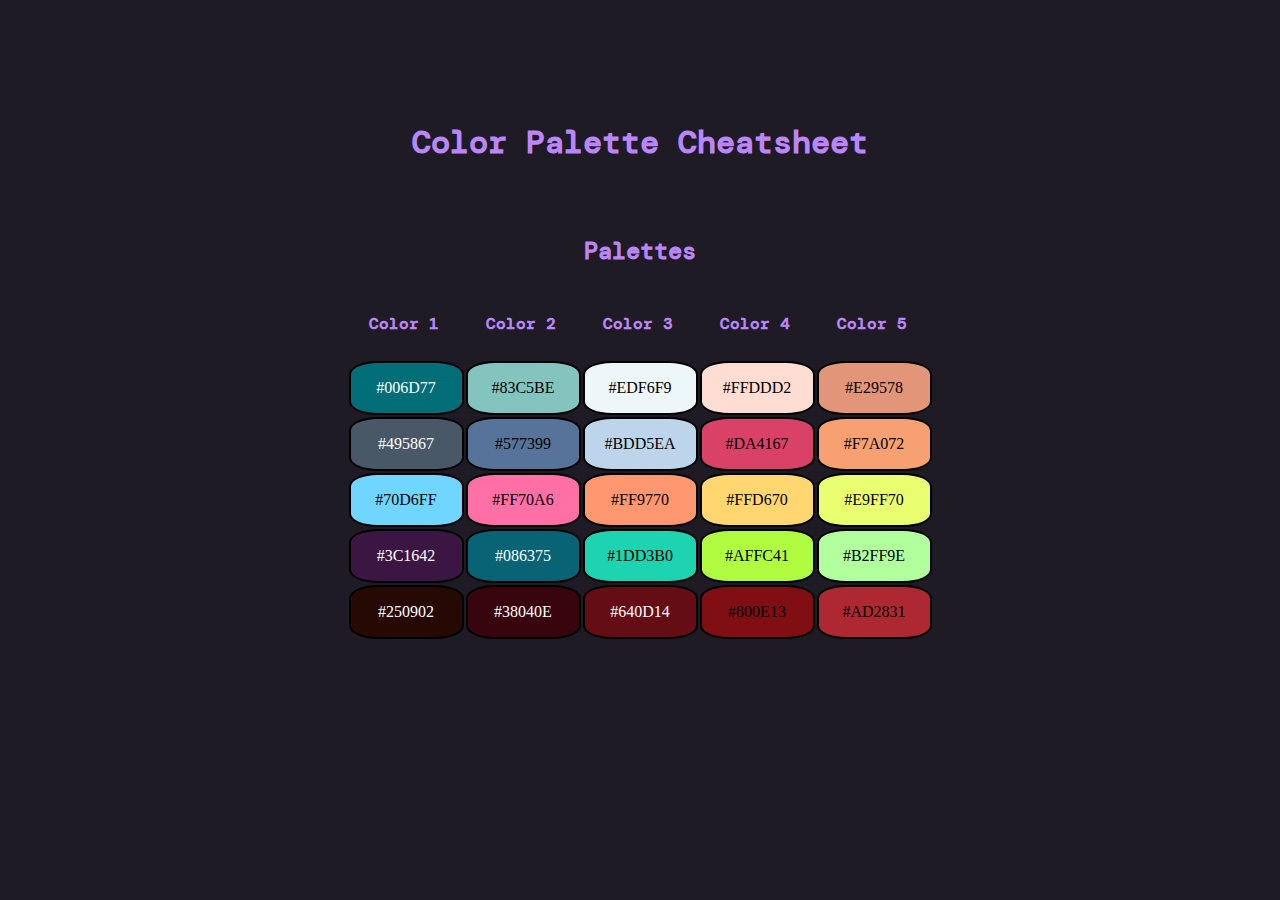
<file: index.html>
<!DOCTYPE html>
<html lang="en">

<head>

    <meta charset="UTF-8">
    <meta name="viewport" content="width=device-width, initial-scale=1.0">

    <title>Palette Cheat Sheet</title>

    <link rel="stylesheet" href="styles.css">
    <link href="https://fonts.googleapis.com/css2?family=DM+Mono&display=swap" rel="stylesheet">

</head>

<body>

    <h1>Color Palette Cheatsheet</h1>

    <h2>Palettes</h2>

    <table>

        <thead>

            <tr>

                <th>Color 1</th>
                <th>Color 2</th>
                <th>Color 3</th>
                <th>Color 4</th>
                <th>Color 5</th>

            </tr>

        </thead>

        <tbody>

            <tr class="Row 1">

                <td id="pos00">#006D77</td>
                <td id="pos01">#83C5BE</td>
                <td id="pos02">#EDF6F9</td>
                <td id="pos03">#FFDDD2</td>
                <td id="pos04">#E29578</td>

            </tr>

            <tr>

                <td id="pos10">#495867</td>
                <td id="pos11">#577399</td>
                <td id="pos12">#BDD5EA</td>
                <td id="pos13">#DA4167</td>
                <td id="pos14">#F7A072</td>

            </tr>

            <tr>

                <td id="pos20">#70D6FF</td>
                <td id="pos21">#FF70A6</td>
                <td id="pos22">#FF9770</td>
                <td id="pos23">#FFD670</td>
                <td id="pos24">#E9FF70</td>

            </tr>

            <tr>

                <td id="pos30">#3C1642</td>
                <td id="pos31">#086375</td>
                <td id="pos32">#1DD3B0</td>
                <td id="pos33">#AFFC41</td>
                <td id="pos34">#B2FF9E</td>

            </tr>

            <tr>

                <td id="pos40">#250902</td>
                <td id="pos41">#38040E</td>
                <td id="pos42">#640D14</td>
                <td id="pos43">#800E13</td>
                <td id="pos44">#AD2831</td>

            </tr>

        </tbody>

    </table>


</body>

</html>
</file>
<file: styles.css>
/* Setting all elements initial background color */
* {
    background-color: #1F1B24;

}

/* Headers */
h1 {
    text-align: center;
    color: #BB86FC;
    padding: 100px 0 50px 0;
    font-family: 'DM Mono', monospace;

}

h2 {
    text-align: center;
    color: #BB86FC;
    font-family: 'DM Mono', monospace;
}

/* Table details */
table {
    margin-left: auto;
    margin-right: auto;

}

th {
    color: #BB86FC;
    padding: 25px 25px 25px 20px;
    font-family: 'DM Mono', monospace;
}

tr {
    color: #BB86FC;
}

td {
    height: 40px;
    text-align: center;
    padding: 5px;
    border: 2px solid black;
    border-radius: 25%;
}

td:hover {
    border: 2px dotted rgb(255, 255, 255) !important;
}


/* Palette 1 */
#pos00 {
    background-color: #006D77;
    color: white;
}

#pos01 {
    background-color: #83C5BE;
    color: black;
}

#pos02 {
    background-color: #EDF6F9;
    color: black;
}

#pos03 {
    background-color: #FFDDD2;
    color: black;
}

#pos04 {
    background-color: #E29578;
    color: black;
}

/* Palette 2 */
#pos10 {
    background-color: #495867;
    color: white;
}

#pos11 {
    background-color: #577399;
    color: black;
}

#pos12 {
    background-color: #BDD5EA;
    color: black;
}

#pos13 {
    background-color: #DA4167;
    color: black;
}

#pos14 {
    background-color: #F7A072;
    color: black;
}

/* Palette 3 */
#pos20 {
    background-color: #70D6FF;
    color: black;
}

#pos21 {
    background-color: #FF70A6;
    color: black;
}

#pos22 {
    background-color: #FF9770;
    color: black;
}

#pos23 {
    background-color: #FFD670;
    color: black;
}

#pos24 {
    background-color: #E9FF70;
    color: black;
}

/* Palette 4 */
#pos30 {
    background-color: #3C1642;
    color: white;
}

#pos31 {
    background-color: #086375;
    color: white;
}

#pos32 {
    background-color: #1DD3B0;
    color: black;
}

#pos33 {
    background-color: #AFFC41;
    color: black;
}

#pos34 {
    background-color: #B2FF9E;
    color: black;
}

/* Palette 5 */
#pos40 {
    background-color: #250902;
    color: white;
}

#pos41 {
    background-color: #38040E;
    color: white;
}

#pos42 {
    background-color: #640D14;
    color: white;
}

#pos43 {
    background-color: #800E13;
    color: black;
}

#pos44 {
    background-color: #AD2831;
    color: black;
}
</file>
